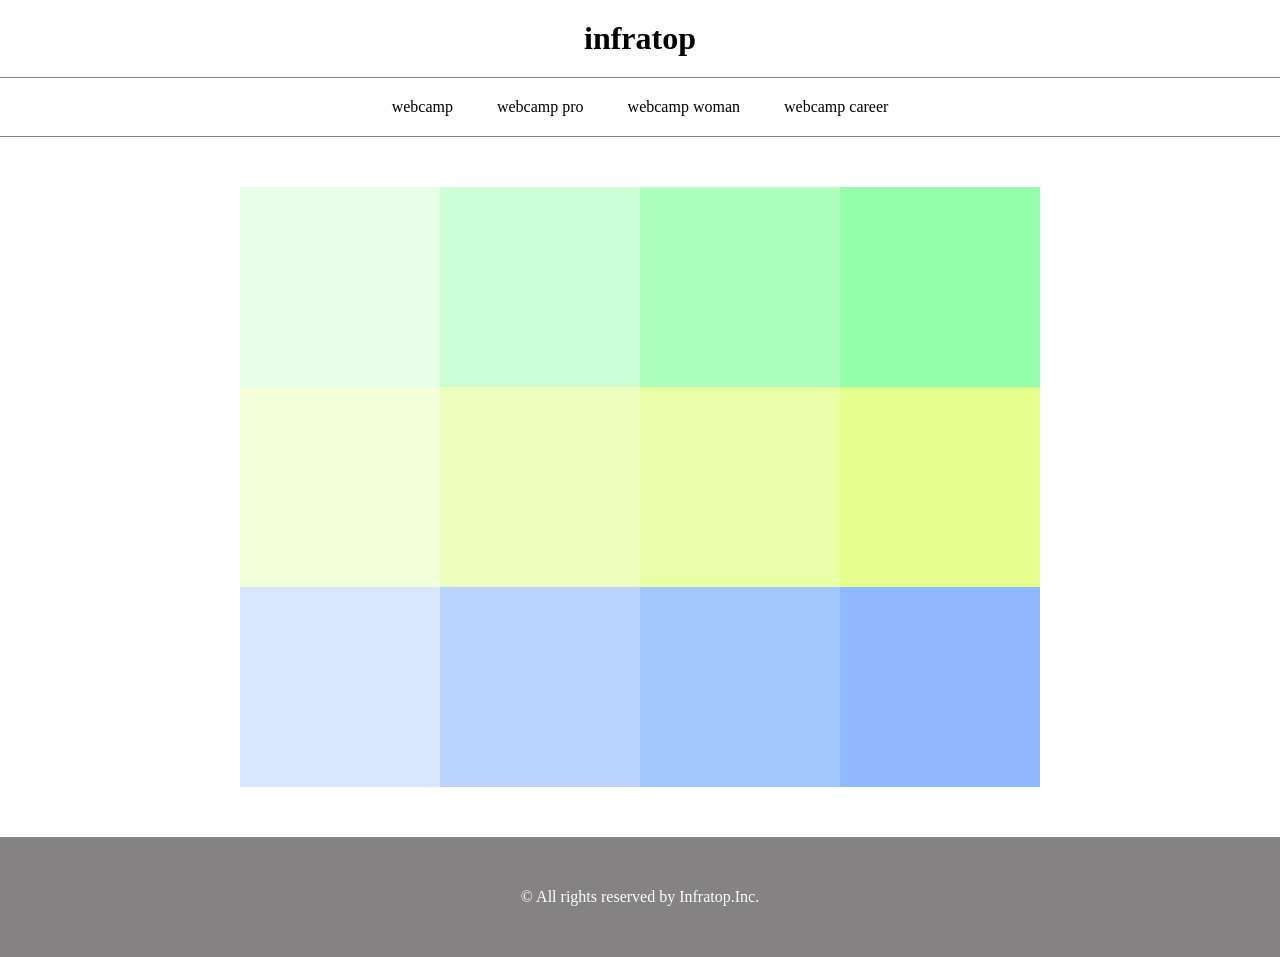
<file: web5/index.html>
<!DOCTYPE html>
<html lang="ja">
  <head>
    <meta charset="UTF-8"/>
    <link rel="stylesheet"href="style.css"/>
    <title>web5</title>
  </head>

  <body>
    <header>
      <h1 class="heading">
        infratop
      </h1>
    </header>
    
    <nav>
      <ul class="nav-list">
        <li class="nav-list-item">webcamp</li>
        <li class="nav-list-item">webcamp pro</li>
        <li class="nav-list-item">webcamp woman</li>
        <li class="nav-list-item">webcamp career</li>
      </ul>
    </nav>
    
    <div class="main">
      <div class="box1"></div>
      <div class="box2"></div>
      <div class="box3"></div>
      <div class="box4"></div>
      <div class="box5"></div>
      <div class="box6"></div>
      <div class="box7"></div>
      <div class="box8"></div>
      <div class="box9"></div>
      <div class="box10"></div>
      <div class="box11"></div>
      <div class="box12"></div>  
    </div>
    
    <footer>
      <p class="footer-text">© All rights reserved by Infratop.Inc.</p>
    </footer>
  </body>
</html>
</file>
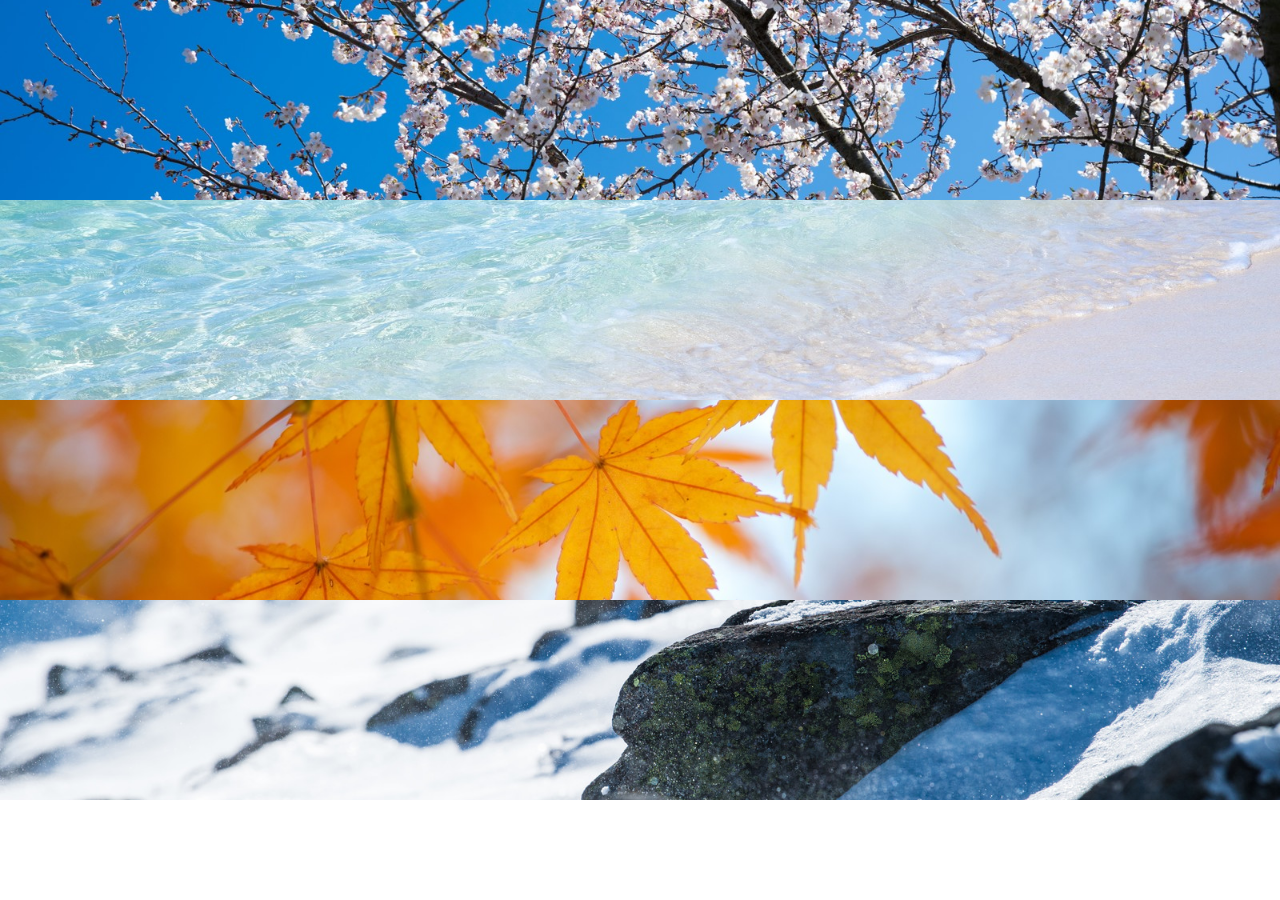
<file: web6/index.html>
<!DOCTYPE html>
<html lang="ja">
  <head>
    <meta charset="UTF-8"/>
    <link rel="stylesheet"href="style.css"/>
    <title>web6</title>
  </head>

  <body>
    <div class="box1"></div>
    <div class="box2"></div>
    <div class="box3"></div>
    <div class="box4"></div>
  </body>
</html>
</file>
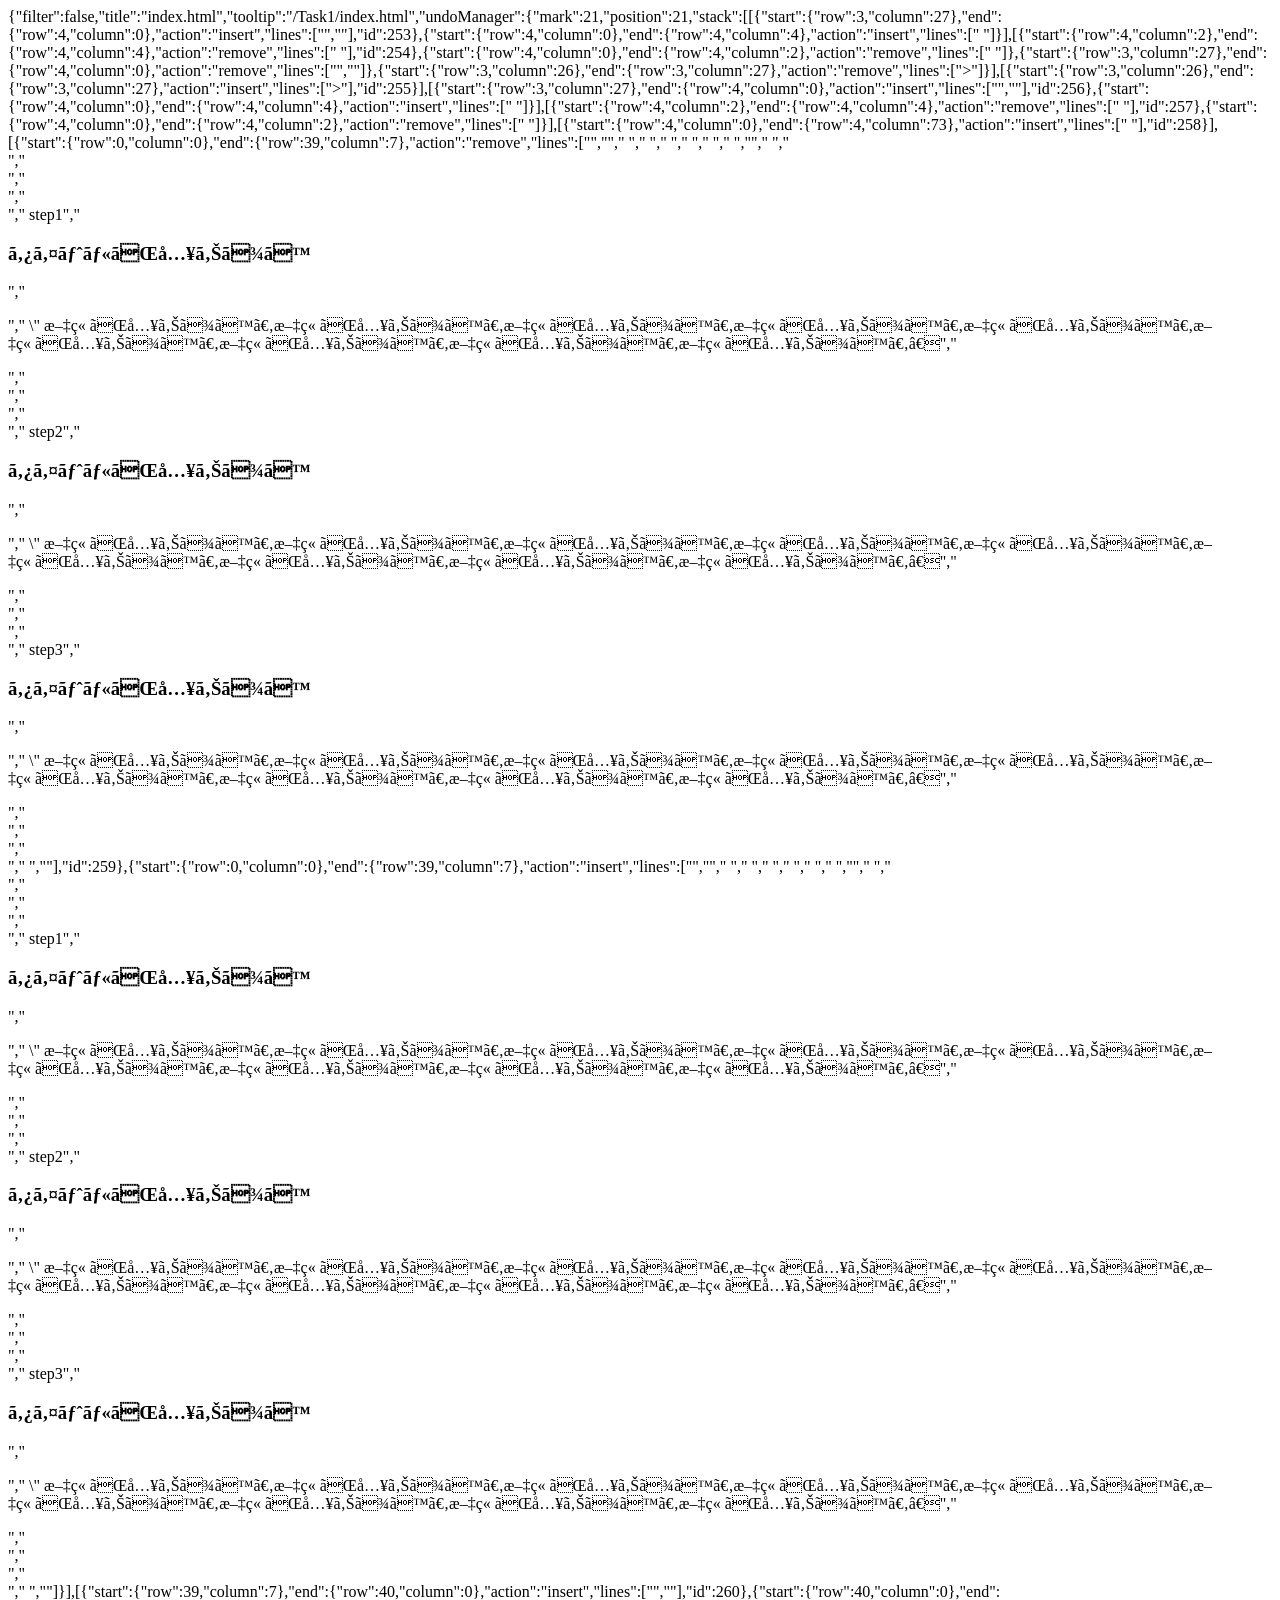
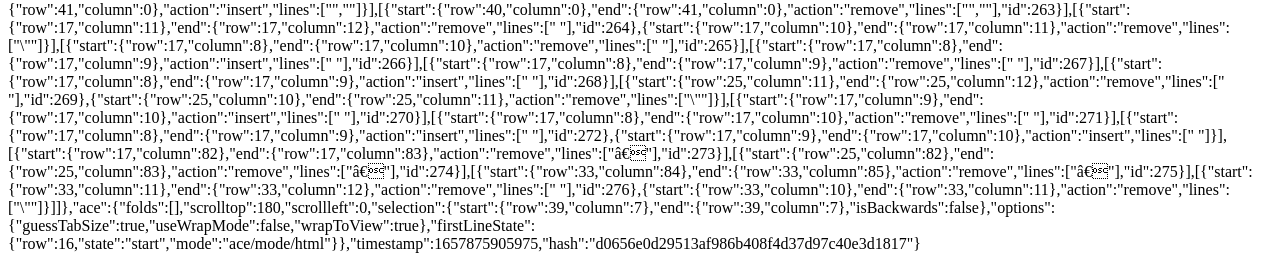
<file: .c9/metadata/environment/Task1/index.html>
{"filter":false,"title":"index.html","tooltip":"/Task1/index.html","undoManager":{"mark":21,"position":21,"stack":[[{"start":{"row":3,"column":27},"end":{"row":4,"column":0},"action":"insert","lines":["",""],"id":253},{"start":{"row":4,"column":0},"end":{"row":4,"column":4},"action":"insert","lines":["    "]}],[{"start":{"row":4,"column":2},"end":{"row":4,"column":4},"action":"remove","lines":["  "],"id":254},{"start":{"row":4,"column":0},"end":{"row":4,"column":2},"action":"remove","lines":["  "]},{"start":{"row":3,"column":27},"end":{"row":4,"column":0},"action":"remove","lines":["",""]},{"start":{"row":3,"column":26},"end":{"row":3,"column":27},"action":"remove","lines":[">"]}],[{"start":{"row":3,"column":26},"end":{"row":3,"column":27},"action":"insert","lines":[">"],"id":255}],[{"start":{"row":3,"column":27},"end":{"row":4,"column":0},"action":"insert","lines":["",""],"id":256},{"start":{"row":4,"column":0},"end":{"row":4,"column":4},"action":"insert","lines":["    "]}],[{"start":{"row":4,"column":2},"end":{"row":4,"column":4},"action":"remove","lines":["  "],"id":257},{"start":{"row":4,"column":0},"end":{"row":4,"column":2},"action":"remove","lines":["  "]}],[{"start":{"row":4,"column":0},"end":{"row":4,"column":73},"action":"insert","lines":["    <meta name=\"viewport\" content=\"width=device-width,initial-scale=1.0\">"],"id":258}],[{"start":{"row":0,"column":0},"end":{"row":39,"column":7},"action":"remove","lines":["<!DOCTYPE html>","<html lang=\"ja\">","  <head>","    <meta charset=\"UTF-8\"/>","    <meta name=\"viewport\" content=\"width=device-width,initial-scale=1.0\">","    <link rel=\"stylesheet\" href=\"style.css\"/>","    <title>web9</title>","  </head>","","  <body>","    <header></header>","    <main>","      <div class=\"step-box\">","        <div class=\"step-img1\"></div>","        <span class=\"step-num\">step1</span>","        <h3 class=\"title\">タイトルが入ります</h3>","        <p class=\"text\">","          \" 文章が入ります。文章が入ります。文章が入ります。文章が入ります。文章が入ります。文章が入ります。文章が入ります。文章が入ります。文章が入ります。”","        </p>","      </div>","      <div class=\"step-box\">","        <div class=\"step-img2\"></div>","        <span class=\"step-num\">step2</span>","        <h3 class=\"title\">タイトルが入ります</h3>","        <p class=\"text\">","          \" 文章が入ります。文章が入ります。文章が入ります。文章が入ります。文章が入ります。文章が入ります。文章が入ります。文章が入ります。文章が入ります。”","        </p>","      </div>","      <div class=\"step-box\">","        <div class=\"step-img3\"></div>","        <span class=\"step-num\">step3</span>","        <h3 class=\"title\">タイトルが入ります</h3>","        <p class=\"text\">","          \" 文章が入ります。文章が入ります。文章が入ります。文章が入ります。文章が入ります。文章が入ります。文章が入ります。文章が入ります。文章が入ります。”","        </p>","      </div>","    </main>","    <footer></footer>","  </body>","</html>"],"id":259},{"start":{"row":0,"column":0},"end":{"row":39,"column":7},"action":"insert","lines":["<!DOCTYPE html>","<html lang=\"ja\">","  <head>","    <meta charset=\"UTF-8\"/>","    <meta name=\"viewport\" content=\"width=device-width,initial-scale=1.0\">","    <link rel=\"stylesheet\" href=\"style.css\"/>","    <title>web9</title>","  </head>","","  <body>","    <header></header>","    <main>","      <div class=\"step-box\">","        <div class=\"step-img1\"></div>","        <span class=\"step-num\">step1</span>","        <h3 class=\"title\">タイトルが入ります</h3>","        <p class=\"text\">","          \" 文章が入ります。文章が入ります。文章が入ります。文章が入ります。文章が入ります。文章が入ります。文章が入ります。文章が入ります。文章が入ります。”","        </p>","      </div>","      <div class=\"step-box\">","        <div class=\"step-img2\"></div>","        <span class=\"step-num\">step2</span>","        <h3 class=\"title\">タイトルが入ります</h3>","        <p class=\"text\">","          \" 文章が入ります。文章が入ります。文章が入ります。文章が入ります。文章が入ります。文章が入ります。文章が入ります。文章が入ります。文章が入ります。”","        </p>","      </div>","      <div class=\"step-box\">","        <div class=\"step-img3\"></div>","        <span class=\"step-num\">step3</span>","        <h3 class=\"title\">タイトルが入ります</h3>","        <p class=\"text\">","          \" 文章が入ります。文章が入ります。文章が入ります。文章が入ります。文章が入ります。文章が入ります。文章が入ります。文章が入ります。文章が入ります。”","        </p>","      </div>","    </main>","    <footer></footer>","  </body>","</html>"]}],[{"start":{"row":39,"column":7},"end":{"row":40,"column":0},"action":"insert","lines":["",""],"id":260},{"start":{"row":40,"column":0},"end":{"row":41,"column":0},"action":"insert","lines":["",""]}],[{"start":{"row":40,"column":0},"end":{"row":41,"column":0},"action":"remove","lines":["",""],"id":263}],[{"start":{"row":17,"column":11},"end":{"row":17,"column":12},"action":"remove","lines":[" "],"id":264},{"start":{"row":17,"column":10},"end":{"row":17,"column":11},"action":"remove","lines":["\""]}],[{"start":{"row":17,"column":8},"end":{"row":17,"column":10},"action":"remove","lines":["  "],"id":265}],[{"start":{"row":17,"column":8},"end":{"row":17,"column":9},"action":"insert","lines":[" "],"id":266}],[{"start":{"row":17,"column":8},"end":{"row":17,"column":9},"action":"remove","lines":[" "],"id":267}],[{"start":{"row":17,"column":8},"end":{"row":17,"column":9},"action":"insert","lines":[" "],"id":268}],[{"start":{"row":25,"column":11},"end":{"row":25,"column":12},"action":"remove","lines":[" "],"id":269},{"start":{"row":25,"column":10},"end":{"row":25,"column":11},"action":"remove","lines":["\""]}],[{"start":{"row":17,"column":9},"end":{"row":17,"column":10},"action":"insert","lines":[" "],"id":270}],[{"start":{"row":17,"column":8},"end":{"row":17,"column":10},"action":"remove","lines":["  "],"id":271}],[{"start":{"row":17,"column":8},"end":{"row":17,"column":9},"action":"insert","lines":[" "],"id":272},{"start":{"row":17,"column":9},"end":{"row":17,"column":10},"action":"insert","lines":[" "]}],[{"start":{"row":17,"column":82},"end":{"row":17,"column":83},"action":"remove","lines":["”"],"id":273}],[{"start":{"row":25,"column":82},"end":{"row":25,"column":83},"action":"remove","lines":["”"],"id":274}],[{"start":{"row":33,"column":84},"end":{"row":33,"column":85},"action":"remove","lines":["”"],"id":275}],[{"start":{"row":33,"column":11},"end":{"row":33,"column":12},"action":"remove","lines":[" "],"id":276},{"start":{"row":33,"column":10},"end":{"row":33,"column":11},"action":"remove","lines":["\""]}]]},"ace":{"folds":[],"scrolltop":180,"scrollleft":0,"selection":{"start":{"row":39,"column":7},"end":{"row":39,"column":7},"isBackwards":false},"options":{"guessTabSize":true,"useWrapMode":false,"wrapToView":true},"firstLineState":{"row":16,"state":"start","mode":"ace/mode/html"}},"timestamp":1657875905975,"hash":"d0656e0d29513af986b408f4d37d97c40e3d1817"}
</file>
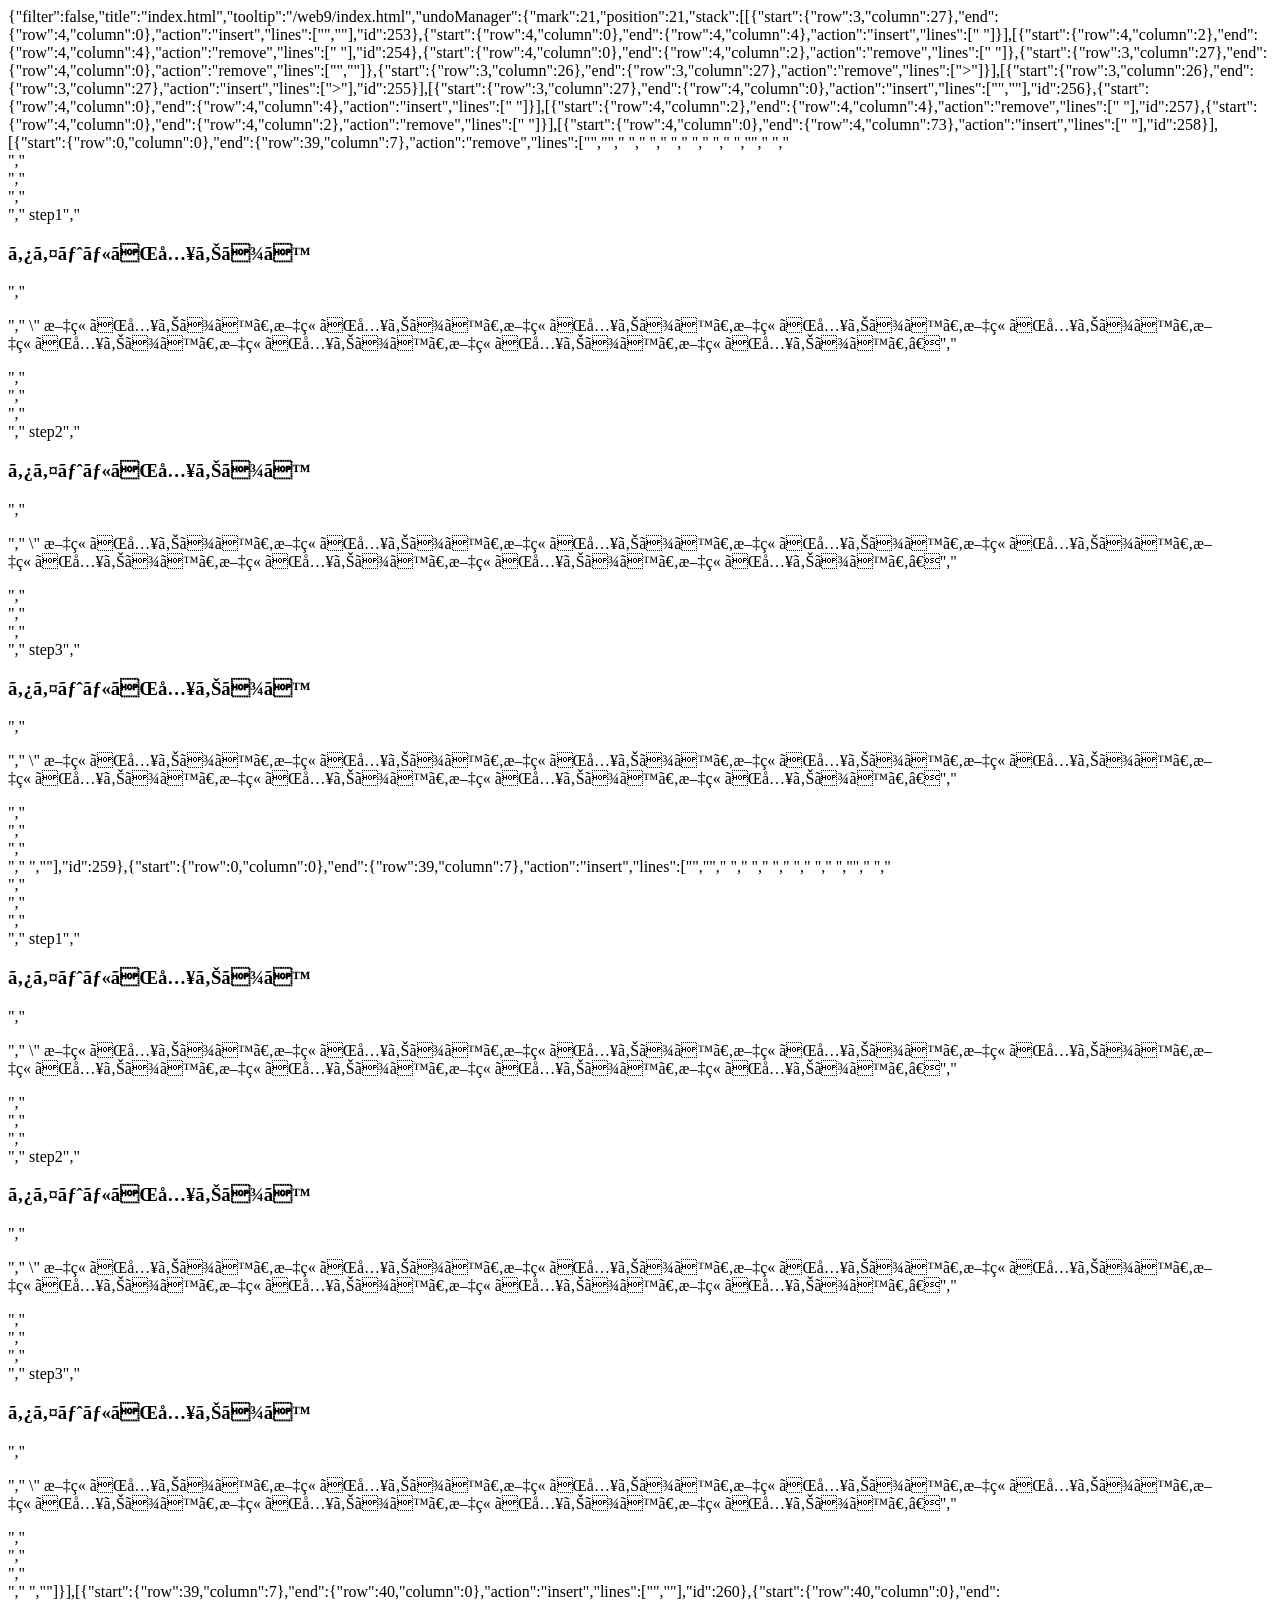
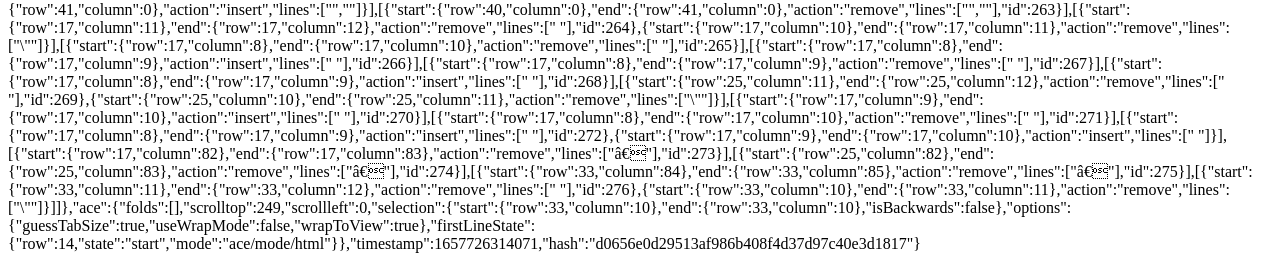
<file: .c9/metadata/environment/web9/index.html>
{"filter":false,"title":"index.html","tooltip":"/web9/index.html","undoManager":{"mark":21,"position":21,"stack":[[{"start":{"row":3,"column":27},"end":{"row":4,"column":0},"action":"insert","lines":["",""],"id":253},{"start":{"row":4,"column":0},"end":{"row":4,"column":4},"action":"insert","lines":["    "]}],[{"start":{"row":4,"column":2},"end":{"row":4,"column":4},"action":"remove","lines":["  "],"id":254},{"start":{"row":4,"column":0},"end":{"row":4,"column":2},"action":"remove","lines":["  "]},{"start":{"row":3,"column":27},"end":{"row":4,"column":0},"action":"remove","lines":["",""]},{"start":{"row":3,"column":26},"end":{"row":3,"column":27},"action":"remove","lines":[">"]}],[{"start":{"row":3,"column":26},"end":{"row":3,"column":27},"action":"insert","lines":[">"],"id":255}],[{"start":{"row":3,"column":27},"end":{"row":4,"column":0},"action":"insert","lines":["",""],"id":256},{"start":{"row":4,"column":0},"end":{"row":4,"column":4},"action":"insert","lines":["    "]}],[{"start":{"row":4,"column":2},"end":{"row":4,"column":4},"action":"remove","lines":["  "],"id":257},{"start":{"row":4,"column":0},"end":{"row":4,"column":2},"action":"remove","lines":["  "]}],[{"start":{"row":4,"column":0},"end":{"row":4,"column":73},"action":"insert","lines":["    <meta name=\"viewport\" content=\"width=device-width,initial-scale=1.0\">"],"id":258}],[{"start":{"row":0,"column":0},"end":{"row":39,"column":7},"action":"remove","lines":["<!DOCTYPE html>","<html lang=\"ja\">","  <head>","    <meta charset=\"UTF-8\"/>","    <meta name=\"viewport\" content=\"width=device-width,initial-scale=1.0\">","    <link rel=\"stylesheet\" href=\"style.css\"/>","    <title>web9</title>","  </head>","","  <body>","    <header></header>","    <main>","      <div class=\"step-box\">","        <div class=\"step-img1\"></div>","        <span class=\"step-num\">step1</span>","        <h3 class=\"title\">タイトルが入ります</h3>","        <p class=\"text\">","          \" 文章が入ります。文章が入ります。文章が入ります。文章が入ります。文章が入ります。文章が入ります。文章が入ります。文章が入ります。文章が入ります。”","        </p>","      </div>","      <div class=\"step-box\">","        <div class=\"step-img2\"></div>","        <span class=\"step-num\">step2</span>","        <h3 class=\"title\">タイトルが入ります</h3>","        <p class=\"text\">","          \" 文章が入ります。文章が入ります。文章が入ります。文章が入ります。文章が入ります。文章が入ります。文章が入ります。文章が入ります。文章が入ります。”","        </p>","      </div>","      <div class=\"step-box\">","        <div class=\"step-img3\"></div>","        <span class=\"step-num\">step3</span>","        <h3 class=\"title\">タイトルが入ります</h3>","        <p class=\"text\">","          \" 文章が入ります。文章が入ります。文章が入ります。文章が入ります。文章が入ります。文章が入ります。文章が入ります。文章が入ります。文章が入ります。”","        </p>","      </div>","    </main>","    <footer></footer>","  </body>","</html>"],"id":259},{"start":{"row":0,"column":0},"end":{"row":39,"column":7},"action":"insert","lines":["<!DOCTYPE html>","<html lang=\"ja\">","  <head>","    <meta charset=\"UTF-8\"/>","    <meta name=\"viewport\" content=\"width=device-width,initial-scale=1.0\">","    <link rel=\"stylesheet\" href=\"style.css\"/>","    <title>web9</title>","  </head>","","  <body>","    <header></header>","    <main>","      <div class=\"step-box\">","        <div class=\"step-img1\"></div>","        <span class=\"step-num\">step1</span>","        <h3 class=\"title\">タイトルが入ります</h3>","        <p class=\"text\">","          \" 文章が入ります。文章が入ります。文章が入ります。文章が入ります。文章が入ります。文章が入ります。文章が入ります。文章が入ります。文章が入ります。”","        </p>","      </div>","      <div class=\"step-box\">","        <div class=\"step-img2\"></div>","        <span class=\"step-num\">step2</span>","        <h3 class=\"title\">タイトルが入ります</h3>","        <p class=\"text\">","          \" 文章が入ります。文章が入ります。文章が入ります。文章が入ります。文章が入ります。文章が入ります。文章が入ります。文章が入ります。文章が入ります。”","        </p>","      </div>","      <div class=\"step-box\">","        <div class=\"step-img3\"></div>","        <span class=\"step-num\">step3</span>","        <h3 class=\"title\">タイトルが入ります</h3>","        <p class=\"text\">","          \" 文章が入ります。文章が入ります。文章が入ります。文章が入ります。文章が入ります。文章が入ります。文章が入ります。文章が入ります。文章が入ります。”","        </p>","      </div>","    </main>","    <footer></footer>","  </body>","</html>"]}],[{"start":{"row":39,"column":7},"end":{"row":40,"column":0},"action":"insert","lines":["",""],"id":260},{"start":{"row":40,"column":0},"end":{"row":41,"column":0},"action":"insert","lines":["",""]}],[{"start":{"row":40,"column":0},"end":{"row":41,"column":0},"action":"remove","lines":["",""],"id":263}],[{"start":{"row":17,"column":11},"end":{"row":17,"column":12},"action":"remove","lines":[" "],"id":264},{"start":{"row":17,"column":10},"end":{"row":17,"column":11},"action":"remove","lines":["\""]}],[{"start":{"row":17,"column":8},"end":{"row":17,"column":10},"action":"remove","lines":["  "],"id":265}],[{"start":{"row":17,"column":8},"end":{"row":17,"column":9},"action":"insert","lines":[" "],"id":266}],[{"start":{"row":17,"column":8},"end":{"row":17,"column":9},"action":"remove","lines":[" "],"id":267}],[{"start":{"row":17,"column":8},"end":{"row":17,"column":9},"action":"insert","lines":[" "],"id":268}],[{"start":{"row":25,"column":11},"end":{"row":25,"column":12},"action":"remove","lines":[" "],"id":269},{"start":{"row":25,"column":10},"end":{"row":25,"column":11},"action":"remove","lines":["\""]}],[{"start":{"row":17,"column":9},"end":{"row":17,"column":10},"action":"insert","lines":[" "],"id":270}],[{"start":{"row":17,"column":8},"end":{"row":17,"column":10},"action":"remove","lines":["  "],"id":271}],[{"start":{"row":17,"column":8},"end":{"row":17,"column":9},"action":"insert","lines":[" "],"id":272},{"start":{"row":17,"column":9},"end":{"row":17,"column":10},"action":"insert","lines":[" "]}],[{"start":{"row":17,"column":82},"end":{"row":17,"column":83},"action":"remove","lines":["”"],"id":273}],[{"start":{"row":25,"column":82},"end":{"row":25,"column":83},"action":"remove","lines":["”"],"id":274}],[{"start":{"row":33,"column":84},"end":{"row":33,"column":85},"action":"remove","lines":["”"],"id":275}],[{"start":{"row":33,"column":11},"end":{"row":33,"column":12},"action":"remove","lines":[" "],"id":276},{"start":{"row":33,"column":10},"end":{"row":33,"column":11},"action":"remove","lines":["\""]}]]},"ace":{"folds":[],"scrolltop":249,"scrollleft":0,"selection":{"start":{"row":33,"column":10},"end":{"row":33,"column":10},"isBackwards":false},"options":{"guessTabSize":true,"useWrapMode":false,"wrapToView":true},"firstLineState":{"row":14,"state":"start","mode":"ace/mode/html"}},"timestamp":1657726314071,"hash":"d0656e0d29513af986b408f4d37d97c40e3d1817"}
</file>
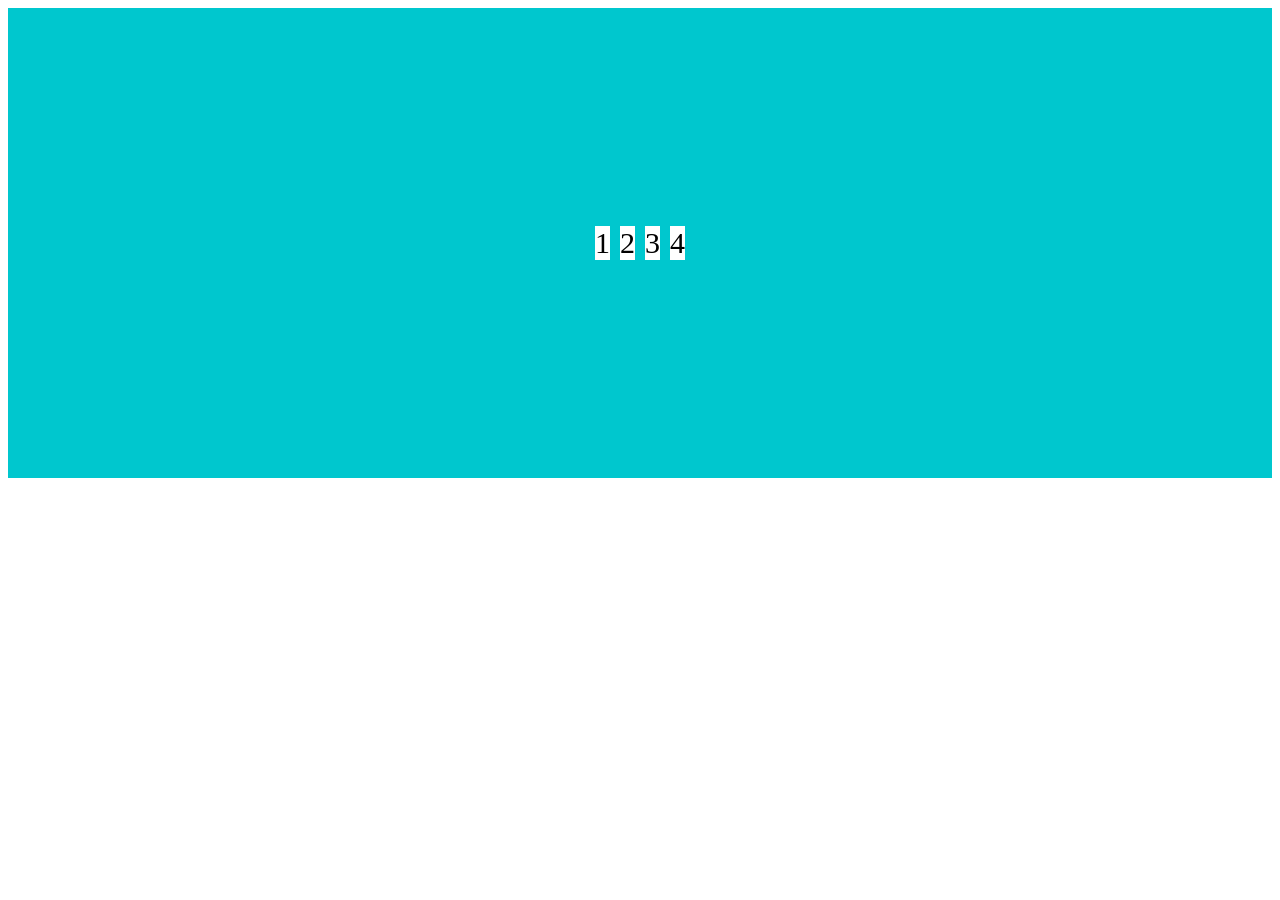
<file: flex/flex.html>
<!DOCTYPE html>
<html lang="ja">
  <head>
    <meta charset="UTF-8"/>
    <link rel="stylesheet" href="style.css"/>
    <title>flexbox</title>
  </head>
  <body>
    <div class="flex">
      <div>1</div>
      <div>2</div>
      <div>3</div>
      <div>4</div>
    </div>
  </body>
</html>
</file>
<file: web5/style.css>
* {
    margin: 0;
    padding: 0;
    box-sizing: border-box;
}

header {
    width: 100%;
    padding: 20px 0;
    text-align: center;
}

.nav-list {
    text-align: center;
    padding: 20px 0;
    margin: 0 auto;
    border-bottom: 1px solid #848282;
    border-top: 1px solid #848282;
}

.nav-list-item {
    list-style: none;
    display: inline-block;
    margin: 0 20px;
}

.main {
    width: 800px;
    margin: 50px auto;
    display: flex;
    flex-wrap: wrap;
}

.box1 {
  width: 200px;
  height: 200px;
  background-color: #e6ffe9;
}

.box2 {
  width: 200px;
  height: 200px;
  background-color: #cbffd3;
}

.box3 {
  width: 200px;
  height: 200px;
  background-color: #aeffbd;
}

.box4 {
  width: 200px;
  height: 200px;
  background-color: #93ffab;
}

.box5 {
  width: 200px;
  height: 200px;
  background-color: #f3ffd8;
}

.box6 {
  width: 200px;
  height: 200px;
  background-color: #edffbe;
}

.box7 {
  width: 200px;
  height: 200px;
  background-color: #e9ffa5;
}

.box8 {
  width: 200px;
  height: 200px;
  background-color: #e4ff8d;
}

.box9 {
  width: 200px;
  height: 200px;
  background-color: #d9e5ff;
}

.box10 {
  width: 200px;
  height: 200px;
  background-color: #bad3ff;
}

.box11 {
  width: 200px;
  height: 200px;
  background-color: #a4c6ff;
}

.box12 {
  width: 200px;
  height: 200px;
  background-color: #8eb8ff;
}

footer {
    width: 100%;
    height: 120px;
    text-align: center;
    line-height: 120px;
    background-color: #848282;
}

.footer-text {
    color: #fff;
}
</file>
<file: web6/style.css>
* {
  margin: 0;
  padding: 0;
  box-sizing: border-box;
}

.box1 {
  height: 200px;
  background-image: url(img2/box1.jpg);
  background-size: cover;
  background-position: center;
}

.box2 {
  height: 200px;
  background-image: url(img2/box2.jpg);
  background-size: cover;
  background-position: center;
}

.box3 {
  height: 200px;
  background-image: url(img2/box3.jpg);
  background-size: cover;
  background-position: center;
}

.box4 {
  height: 200px;
  background-image: url(img2/box4.jpg);
  background-size: cover;
  background-position: center;
}
</file>
<file: flex/style.css>
.flex {
  background-color: #00c7ce;
  height: 50vh;
  padding: 10px;
  display: flex;
  justify-content: center;
  align-items: center;
}
.flex > div {
  background-color: #fff;
  margin: 5px;
  font-size: 30px;
}
</file>
